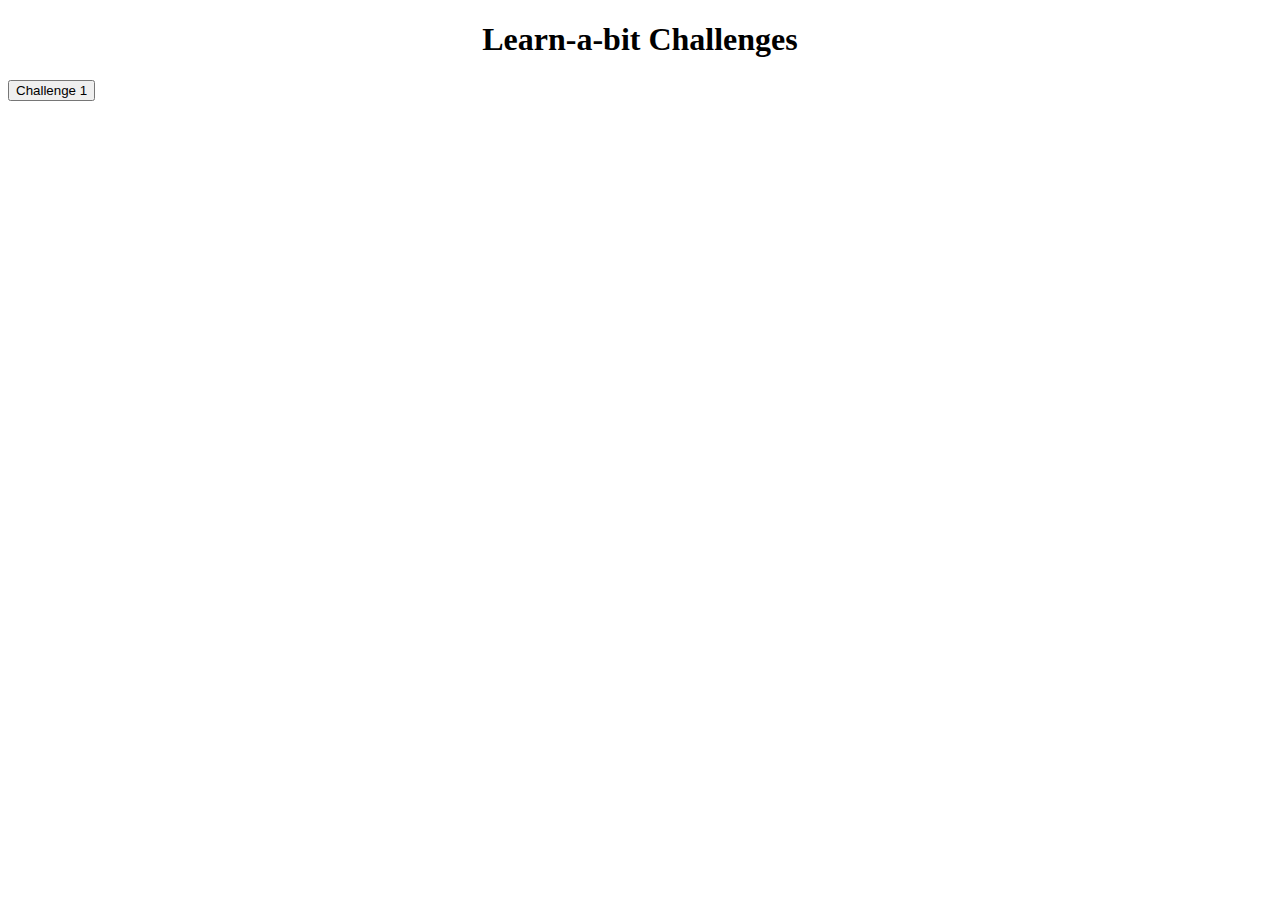
<file: index.html>
<!DOCTYPE html>
<html lang="en">
  <head>
    <meta charset="UTF-8" />
    <meta http-equiv="X-UA-Compatible" content="IE=edge" />
    <meta name="viewport" content="width=device-width, initial-scale=1.0" />
    <title>Mintbean Learn-a-bit Challenge 01 - Header</title>
  </head>
  <style>
      .title {
        text-align: center;
      }

      .buttons-holder {
        margin-left: auto;
        margin-right: auto;
      }
  </style>
  <body>
      <header>
          <h1 class="title">Learn-a-bit Challenges</h1>
      </header>
      <section>
        <a class="buttons-holder" href="Challenge01/index.html"><button >Challenge 1</button></a>
      </section>
    
  </body>
</html>
</file>
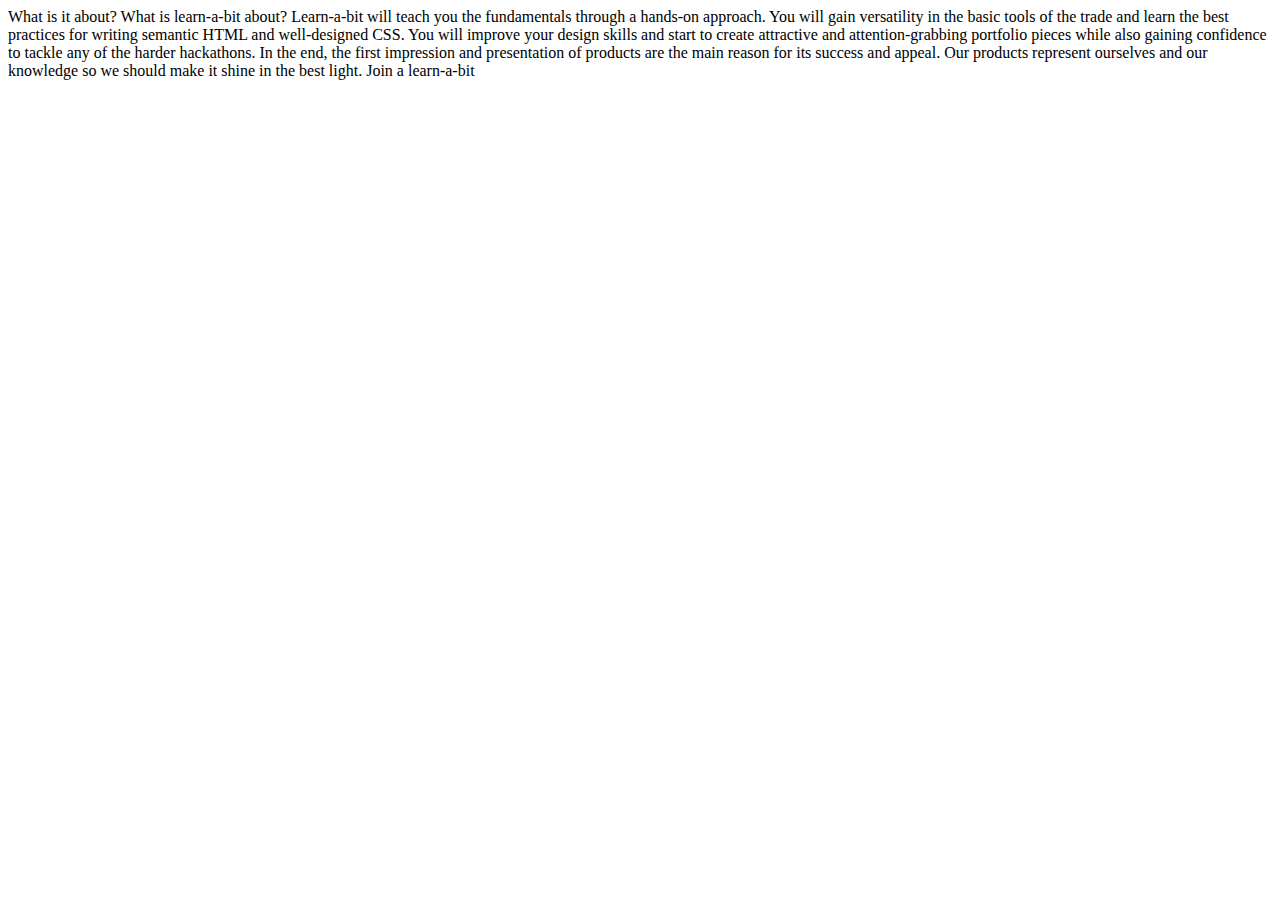
<file: Challenges/Challenge02/index.html>
<!DOCTYPE html>
<html lang="en">
  <head>
    <meta charset="UTF-8" />
    <meta http-equiv="X-UA-Compatible" content="IE=edge" />
    <meta name="viewport" content="width=device-width, initial-scale=1.0" />
    <title>Mintbean Learn-a-bit Challenge 02 - Card</title>
  </head>

  <body>
    What is it about?

    What is learn-a-bit about?

    Learn-a-bit will teach you the fundamentals through a hands-on approach. You
    will gain versatility in the basic tools of the trade and learn the best
    practices for writing semantic HTML and well-designed CSS. You will improve
    your design skills and start to create attractive and attention-grabbing
    portfolio pieces while also gaining confidence to tackle any of the harder
    hackathons. 
    
    In the end, the first impression and presentation of products
    are the main reason for its success and appeal. Our products represent
    ourselves and our knowledge so we should make it shine in the best light.

    Join a learn-a-bit
  </body>
</html>
</file>
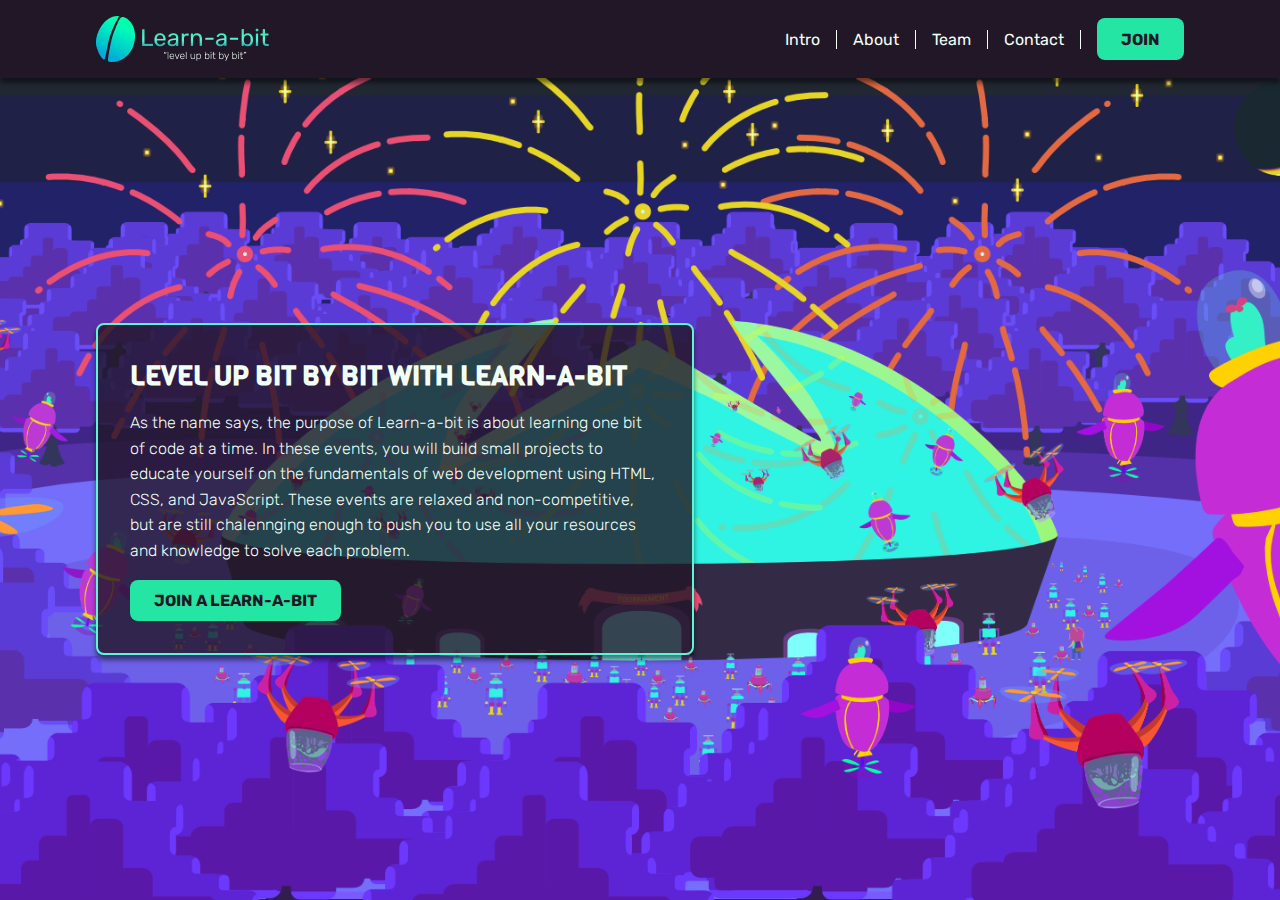
<file: Solutions/Challenge01/index.html>
<!DOCTYPE html>
<html lang="en">
  <head>
    <meta charset="UTF-8" />
    <meta http-equiv="X-UA-Compatible" content="IE=edge" />
    <meta name="viewport" content="width=device-width, initial-scale=1.0" />
    <title>
      Mintbean Learn-a-bit Challenge 01 - Header by Emsad Ahmetašević
    </title>

    <link rel="preconnect" href="https://fonts.gstatic.com" />
    <link
      href="https://fonts.googleapis.com/css2?family=Rubik:wght@400;700&family=Viga&display=swap"
      rel="stylesheet"
    />

    <link rel="stylesheet" href="./css/style.css" />
  </head>

  <body>
    <header class="header">
      <nav class="nav">
        <div class="container">
          <img
            class="logo"
            src="./images/learnabit-logo.png"
            alt="learn-a-bit logo"
          />
          <div class="hamburger">&#9776;</div>
          <ul class="nav__list">
            <li class="nav__item">
              <a class="nav__link" href="#">Intro</a>
            </li>
            <li class="nav__item">
              <a class="nav__link" href="#">About</a>
            </li>
            <li class="nav__item">
              <a class="nav__link" href="#">Team</a>
            </li>
            <li class="nav__item">
              <a class="nav__link" href="#">Contact</a>
            </li>
            <li class="nav__item">
              <a class="nav__link button" href="#">Join</a>
            </li>
          </ul>
        </div>
      </nav>

      <div class="container">
        <section class="hero">
          <article class="card">
            <h1 class="card__title">Level up bit by bit with Learn-a-bit</h1>
            <p class="card__text">
              As the name says, the purpose of Learn-a-bit is about learning one
              bit of code at a time. In these events, you will build small
              projects to educate yourself on the fundamentals of web
              development using HTML, CSS, and JavaScript. These events are
              relaxed and non-competitive, but are still chalennging enough to
              push you to use all your resources and knowledge to solve each
              problem.
            </p>
            <a class="button" href="">Join a learn-a-bit</a>
          </article>
        </section>
      </div>
    </header>
  </body>
</html>
</file>
<file: Solutions/Challenge01/css/style.css>
:root {
  --main-bg-color: #4143b1;
  --second-bg-color: #221727;
  --second-bg-color-t: rgba(34, 23, 39, 0.8);
  --highlight-color: #5ef4d6;
  --highlight2-color: #24e5a3;
  --w-color: #f1fff6;
}

*,
*::before,
*::after {
  margin: 0;
  padding: 0;
  box-sizing: border-box;
}

body {
  min-height: 100vh;
  font-family: 'Rubik', sans-serif;
  color: var(--w-color);
}

a,
ul,
li {
  color: currentColor;
  text-decoration: none;
  list-style: none;
}

img {
  display: block;
  height: 100%;
}

.header {
  display: flex;
  flex-direction: column;
  min-height: 100vh;
  background: var(--main-bg-color) url(../images/mintbean-dome.png) no-repeat
    center / cover;
}

.container {
  position: relative;
  display: flex;
  flex-direction: column;
  flex: 1;
  width: 90%;
  height: 100%;
  margin: 0 auto;
}

.nav .container {
  gap: 2rem;
}

.nav {
  position: sticky;
  top: 0;
  left: 0;
  z-index: 99;
  width: 100%;
  padding: 1rem 0;
  background-color: var(--second-bg-color);
  box-shadow: 0px 5px 5px rgba(0, 0, 0, 0.5);
}

.logo {
  align-self: flex-start;
}

.hamburger {
  position: absolute;
  right: 0;
  top: 5px;
  font-size: 2rem;
  color: var(--highlight-color);
}

.nav__list {
  display: none;
  flex-direction: column;
  gap: 1rem;
  text-align: center;
}

.nav__link:hover {
  color: var(--highlight2-color);
}

.button {
  display: block;
  padding: 0.7rem 1.5rem;
  border-radius: 0.5rem;
  color: var(--second-bg-color);
  text-align: center;
  text-transform: uppercase;
  font-weight: bold;
  background-color: var(--highlight2-color);
}

.button:hover {
  color: var(--second-bg-color);
  background-color: var(--highlight-color);
}

.hero {
  display: flex;
  flex-direction: column;
  flex: 1;
  justify-content: center;
  padding: 2rem 0;
}

.card {
  padding: 2rem;
  background-color: var(--second-bg-color-t);
  border: 2px solid var(--highlight-color);
  border-radius: 0.5rem;
  box-shadow: 0px 5px 5px rgba(0, 0, 0, 0.5);
}

.card__title {
  font-family: 'Viga', sans-serif;
  font-size: 1.7rem;
  text-transform: uppercase;
}

.card__text {
  padding: 1rem 0;
  font-weight: 100;
  line-height: 1.6rem;
}

@media screen and (min-width: 768px) {
  .hamburger {
    display: none;
  }

  .button {
    display: inline-block;
  }

  .container {
    width: 85%;
  }

  .nav .container {
    flex-direction: row;
    justify-content: space-between;
  }

  .nav__list {
    display: flex;
    flex-direction: row;
    justify-content: space-between;
    align-items: center;
  }

  .nav__item:not(:last-child) {
    padding-right: 1rem;
    border-right: 1px solid currentColor;
  }

  .card {
    width: 55%;
  }
}
</file>
